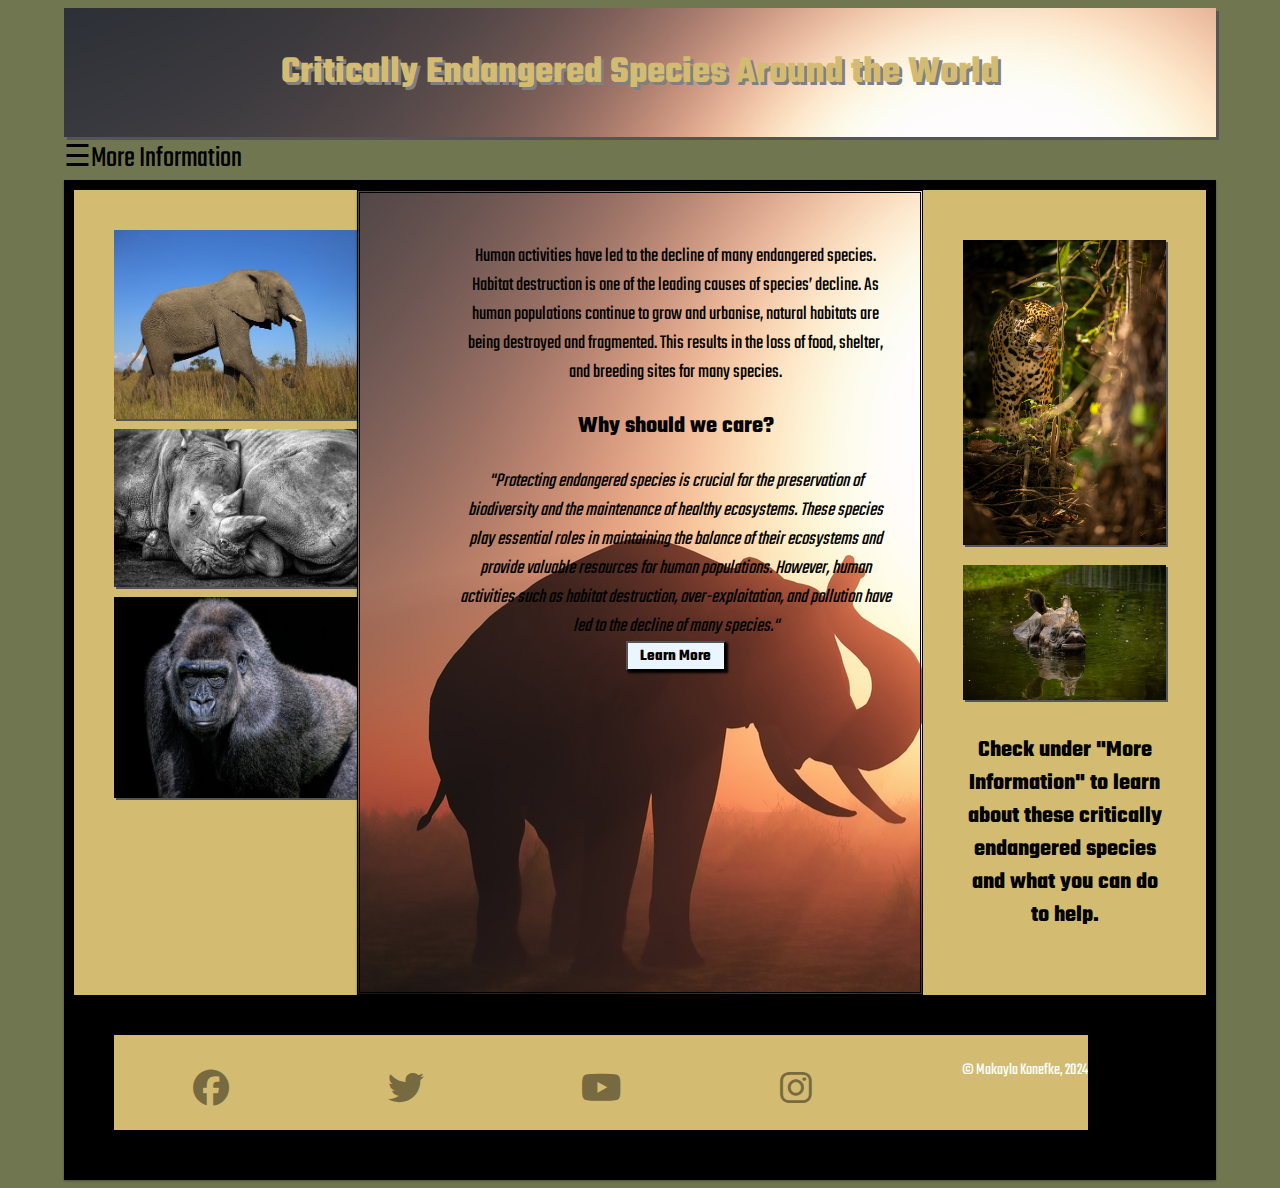
<file: finalproject/index.html>
<!DOCTYPE html>
<html>
<head>
<title>Endangered Species</title>
	<meta name="viewport" content="width=device-width, initial-scale=1.0">
	<meta name="description" content="Critically endangered species" />
    <meta name="keywords" content="critically, endangered, species, elephant, rhino, gorilla, Africa" />
    <link href="https://fonts.googleapis.com/css2?family=Teko:wght@300..700&display=swap" rel="stylesheet">
    <link href="css/fontawesome.css" rel="stylesheet" />
    <link href="css/brands.css" rel="stylesheet" />
    <link href="css/solid.css" rel="stylesheet" />
	<link rel="stylesheet" href="css/index.css" media="all"/>
    <link rel="stylesheet" href="css/print.css" media="print"/>
    
</head>
<body>
<header style="background-image: url('media/elephant-rhino.jpg'); background-position-x: left; background-repeat: no-repeat; background-size:cover; ">
 	<h1>Critically Endangered Species Around the World</h1>

 </header>   
    <div id="mySidenav" class="sidenav">
    <a href="javascript:void(0)" class="closebtn" onclick="closeNav()">&times;</a>
	<a href="https://www.worldwildlife.org/species/african-forest-elephant">African Forest Elephant<br> Location: Congo</a>
	<a href="https://www.worldwildlife.org/species/black-rhino">Black Rhino<br> Location: East Africa</a>
	<a href="https://www.worldwildlife.org/species/eastern-lowland-gorilla">Eastern Lowland Gorilla <br>Location: Congo</a>
	<a href="https://www.worldwildlife.org/species/amur-leopard">Amur Leopard <br> Location: Amur-Heilong</a>
	<a href="https://www.worldwildlife.org/species/sumatran-elephant">Sumatran Elephant <br> Location: Borneo and Sumatra</a>
	<a href="https://www.worldwildlife.org/species/javan-rhino">Javan Rhino <br>Location: Ujung Kulon National Park</a>
	<a href="https://wwf.panda.org/discover/our_focus/biodiversity/biodiversity/">How many animals<br>are extinct?</a>
    </div> 
    <div>
        <span style="font-size: 30px;cursor: pointer" onclick="openNav()">&#9776;More Information</span>
    </div>
    <script>
        function openNav() {
        document.getElementById("mySidenav").style.width = "250px";
        document.getElementById("main").style.width = "250px";
        }
        
        function closeNav() {
        document.getElementById("mySidenav").style.width = "0";
        document.getElementById("main").style.width = "0px";
        }
    </script>
<article class=" grid-container">    
<section class="grid-item">
	<img src="media/african-elephant.jpg" alt="African elephant">
    <br>
	<img src="media/rhino.jpg"  alt="rhino">
	<br>
    <img src="media/gorilla.jpg" alt="gorilla"> 
</section>
<section class="grid-item" id="content" style="background-image: url('media/elephant-rhino.jpg'); width: auto; height: auto; padding-left:100px; border:double black; ">
	<p>Human activities have led to the decline of many endangered species. Habitat destruction is one of the leading causes of species’ decline. As human populations continue to grow and urbanise, natural habitats are being destroyed and fragmented. 
        This results in the loss of food, shelter, and breeding sites for many species. </p>
    <h3>Why should we care?
    </h3> 
    <p><cite>"Protecting endangered species is crucial for the preservation of biodiversity and the maintenance of healthy ecosystems. These species play essential roles in maintaining the 
        balance of their ecosystems and provide valuable resources for human populations. However, human activities such as habitat destruction, over-exploitation, and pollution have led to the decline of many species."</cite><br>
        <button class="inputButton" type="reset" onclick="location.href='https://www.green.earth/blog/why-should-endangered-species-be-protected#:~:text=Protecting%20endangered%20species%20is%20crucial,valuable%20resources%20for%20human%20populations.'">
              Learn More
        </button> 
</section>
<aside  class="grid-item">
	<img src="media/leopard.jpg" alt="leopard">
	<img src="media/indian-rhino.jpg"  alt="indian rhino">
    <p>
    <h3 style="color:black;">Check under "More Information" to learn about these critically endangered species
    and what you can do to help.</h3>
    </p>
</aside>
<footer class="grid-item">
    <div class="icon-bar">
        <p>
        <a href="https://www.facebook.com/worldwildlifefund"><i class="fa-brands fa-facebook"></i></a>
        <a href="https://twitter.com/wwf"><i class="fa-brands fa-twitter"></i></i></a>
        <a href="https://www.youtube.com/user/WWF"><i class="fa-brands fa-youtube"></i></a>
        <a href="https://www.instagram.com/World_Wildlife/"><i class="fa-brands fa-instagram"></i></a></p>
        <p style="text-align:right;"> <small>&copy; Makayla Konefke, 2024</small></p>
    </div>
</footer>
</article>		
</body>
</html>
</file>
<file: finalproject/css/index.css>
body {
	font-family:"Teko", "Lucida Sans Regular", "Lucida Grande", "Lucida Sans Unicode", Geneva, Verdana, sans-serif;
	font-size:1.5em;
	background:#707750;
    width:90%;
    margin-right:auto;
    margin-left:auto;
}
.sidenav{
    position: relative;
    height: 100%;
    width: 0;
    position: fixed;
    z-index: 1;
    top: 0;
    left:0;
    background-color: #111;
    overflow-x: hidden;
    transition: 0.5s;
    padding-top: 60px;
}
.sidenav a{
    padding:8px 8px 8px 32px;
    text-decoration: none;
    font-size: 25px;
    color:#818181;
    display: block;
    transition: 0.3s;
}
.sidenav a:hover{
    color:#f1f1f1;
}
.sidenav .closebtn{
    position: absolute;
    top: 0;
    right: 25px;
    font-size:36px;
    margin-left: 50px;
}
#main {
    transition: margin-left .5s;
    padding: 20px;
  }
header{
	width:100%;
	margin-top:0%;
	background:black;
	box-shadow:3px 3px #555;
	font-size:1.5em; 
    padding-top:1%;
    padding-bottom:1%;
}
h1{
	color:#D3BC72;
    text-shadow:3px 3px gray;	
    text-align:center;
    font-size:3vmax;
}
h2{
	color:#D3BC72;
    text-shadow:3px 3px gray;	
    text-align:center;
    font-size:2vmax;
}
.inputButton{
	font-size:14pt;
	width: 100px; 
	height: 30px;
	font-size:12pt;
	background-color: #EBF5FF;
	color:black;
	font-family: "Teko", cursive;
	font-weight:900;
	margin-bottom:50px;
	box-shadow:2px 2px 2px black;
}
#content{
	background:rgb(122, 119, 100);
	margin-top:0px;
    color:black;
    padding:5%;
    background-image: url('media/elephant-rhino.jpg'); 
    background-position:center;
    background-repeat: no-repeat; 
    width: fit-content; 
    height: auto;
}

article, section, aside {
    
    background:#D3BC72;
    text-align: center;
    box-shadow: 0 1px 3px rgba(0,0,0,0.12), 0 1px 2px rgba(0,0,0,0.24);	
}
nav{
    background:rgb(122, 119, 100);
    text-align: center;
    box-shadow: 0 1px 3px rgba(0,0,0,0.12), 0 1px 2px rgba(0,0,0,0.24);
}
nav img {
    width:75%;
}
aside img{
    width:100%;
    margin-top:10px;
}
footer {
    background: black;
    color: #ffffff;
    text-align: right;
    font-size: 12px;
}
img{
	box-shadow:2px 2px #555;
	min-width:150px;
	width:100%;
}
.center{
	margin-right:auto;
	margin-left:auto;
}
.icon-bar {
    width: 480%; 
    background-color: #D3BC72;
    overflow: auto; 
}
.icon-bar a {
    float: left; 
    text-align: center; 
    width: 20%; 
    padding: 12px 0; 
    transition: all 0.3s ease; 
    color: #776a41;
    font-size: 36px; 
}
.icon-bar a:hover {
    background-color: #a99d76;
}

/* mobile and tablet*/
.grid-container {
  display: grid;
  grid-column-gap: 0px;
  grid-template-columns: 100%;
  padding:2%;
  background:black;    
}
.grid-item {
  padding: 0px;
  font-size: 20px;
  text-align: center;
}
section{
    width:100%;
}

/* desktop*/
@media screen and (min-width:800px) {
  .grid-container {
    display: grid;
    grid-column-gap: 0px;
    grid-template-columns: 25%  50% 25%;
    padding: 10px;
  }
  .grid-item {
  padding: 40px;
  font-size: 20px;
  text-align: center;
}
    footer img{
        display:block;
    }
}
</file>
<file: finalproject/css/print.css>
*{
	width:100%;
	font-size:12pt;
	font-family:sans-serif;
	background:white;
	color:black;
	text-align:left;
	margin:0px;
	padding:0px;
	display:block;
	top:0%;
	height:auto;
	border:none;
	text-shadow:none;
	border:none;
	font-weight:normal;
}
header,h1,h2,h3{
	font-family:sans-serif;
	color:black;
	font-size:12pt;
	text-align:left;
	text-shadow:none;
	background:none;
}

img{
    display: none;
}
script  {
    display:none;
}
.icon-bar{
    display: none;
}
.title{ grid-area:h; }
.menu{ grid-area:n; }
.content{ grid-area:m; }
.right{ grid-area:a; }
.contact{ grid-area:f; }

.grid-item{
	display:grid;
	grid-template-areas:
		'h h h'
		'n n n'
		'm m a'
		'f f f';
	grid-gap:0px;
	padding:0px;
	background:white;
}
</file>
<file: finalproject/css/brands.css>
/*!
 * Font Awesome Free 6.5.2 by @fontawesome - https://fontawesome.com
 * License - https://fontawesome.com/license/free (Icons: CC BY 4.0, Fonts: SIL OFL 1.1, Code: MIT License)
 * Copyright 2024 Fonticons, Inc.
 */
:root, :host {
  --fa-style-family-brands: 'Font Awesome 6 Brands';
  --fa-font-brands: normal 400 1em/1 'Font Awesome 6 Brands'; }

@font-face {
  font-family: 'Font Awesome 6 Brands';
  font-style: normal;
  font-weight: 400;
  font-display: block;
  src: url("../webfonts/fa-brands-400.woff2") format("woff2"), url("../webfonts/fa-brands-400.ttf") format("truetype"); }

.fab,
.fa-brands {
  font-weight: 400; }

.fa-monero:before {
  content: "\f3d0"; }

.fa-hooli:before {
  content: "\f427"; }

.fa-yelp:before {
  content: "\f1e9"; }

.fa-cc-visa:before {
  content: "\f1f0"; }

.fa-lastfm:before {
  content: "\f202"; }

.fa-shopware:before {
  content: "\f5b5"; }

.fa-creative-commons-nc:before {
  content: "\f4e8"; }

.fa-aws:before {
  content: "\f375"; }

.fa-redhat:before {
  content: "\f7bc"; }

.fa-yoast:before {
  content: "\f2b1"; }

.fa-cloudflare:before {
  content: "\e07d"; }

.fa-ups:before {
  content: "\f7e0"; }

.fa-pixiv:before {
  content: "\e640"; }

.fa-wpexplorer:before {
  content: "\f2de"; }

.fa-dyalog:before {
  content: "\f399"; }

.fa-bity:before {
  content: "\f37a"; }

.fa-stackpath:before {
  content: "\f842"; }

.fa-buysellads:before {
  content: "\f20d"; }

.fa-first-order:before {
  content: "\f2b0"; }

.fa-modx:before {
  content: "\f285"; }

.fa-guilded:before {
  content: "\e07e"; }

.fa-vnv:before {
  content: "\f40b"; }

.fa-square-js:before {
  content: "\f3b9"; }

.fa-js-square:before {
  content: "\f3b9"; }

.fa-microsoft:before {
  content: "\f3ca"; }

.fa-qq:before {
  content: "\f1d6"; }

.fa-orcid:before {
  content: "\f8d2"; }

.fa-java:before {
  content: "\f4e4"; }

.fa-invision:before {
  content: "\f7b0"; }

.fa-creative-commons-pd-alt:before {
  content: "\f4ed"; }

.fa-centercode:before {
  content: "\f380"; }

.fa-glide-g:before {
  content: "\f2a6"; }

.fa-drupal:before {
  content: "\f1a9"; }

.fa-jxl:before {
  content: "\e67b"; }

.fa-hire-a-helper:before {
  content: "\f3b0"; }

.fa-creative-commons-by:before {
  content: "\f4e7"; }

.fa-unity:before {
  content: "\e049"; }

.fa-whmcs:before {
  content: "\f40d"; }

.fa-rocketchat:before {
  content: "\f3e8"; }

.fa-vk:before {
  content: "\f189"; }

.fa-untappd:before {
  content: "\f405"; }

.fa-mailchimp:before {
  content: "\f59e"; }

.fa-css3-alt:before {
  content: "\f38b"; }

.fa-square-reddit:before {
  content: "\f1a2"; }

.fa-reddit-square:before {
  content: "\f1a2"; }

.fa-vimeo-v:before {
  content: "\f27d"; }

.fa-contao:before {
  content: "\f26d"; }

.fa-square-font-awesome:before {
  content: "\e5ad"; }

.fa-deskpro:before {
  content: "\f38f"; }

.fa-brave:before {
  content: "\e63c"; }

.fa-sistrix:before {
  content: "\f3ee"; }

.fa-square-instagram:before {
  content: "\e055"; }

.fa-instagram-square:before {
  content: "\e055"; }

.fa-battle-net:before {
  content: "\f835"; }

.fa-the-red-yeti:before {
  content: "\f69d"; }

.fa-square-hacker-news:before {
  content: "\f3af"; }

.fa-hacker-news-square:before {
  content: "\f3af"; }

.fa-edge:before {
  content: "\f282"; }

.fa-threads:before {
  content: "\e618"; }

.fa-napster:before {
  content: "\f3d2"; }

.fa-square-snapchat:before {
  content: "\f2ad"; }

.fa-snapchat-square:before {
  content: "\f2ad"; }

.fa-google-plus-g:before {
  content: "\f0d5"; }

.fa-artstation:before {
  content: "\f77a"; }

.fa-markdown:before {
  content: "\f60f"; }

.fa-sourcetree:before {
  content: "\f7d3"; }

.fa-google-plus:before {
  content: "\f2b3"; }

.fa-diaspora:before {
  content: "\f791"; }

.fa-foursquare:before {
  content: "\f180"; }

.fa-stack-overflow:before {
  content: "\f16c"; }

.fa-github-alt:before {
  content: "\f113"; }

.fa-phoenix-squadron:before {
  content: "\f511"; }

.fa-pagelines:before {
  content: "\f18c"; }

.fa-algolia:before {
  content: "\f36c"; }

.fa-red-river:before {
  content: "\f3e3"; }

.fa-creative-commons-sa:before {
  content: "\f4ef"; }

.fa-safari:before {
  content: "\f267"; }

.fa-google:before {
  content: "\f1a0"; }

.fa-square-font-awesome-stroke:before {
  content: "\f35c"; }

.fa-font-awesome-alt:before {
  content: "\f35c"; }

.fa-atlassian:before {
  content: "\f77b"; }

.fa-linkedin-in:before {
  content: "\f0e1"; }

.fa-digital-ocean:before {
  content: "\f391"; }

.fa-nimblr:before {
  content: "\f5a8"; }

.fa-chromecast:before {
  content: "\f838"; }

.fa-evernote:before {
  content: "\f839"; }

.fa-hacker-news:before {
  content: "\f1d4"; }

.fa-creative-commons-sampling:before {
  content: "\f4f0"; }

.fa-adversal:before {
  content: "\f36a"; }

.fa-creative-commons:before {
  content: "\f25e"; }

.fa-watchman-monitoring:before {
  content: "\e087"; }

.fa-fonticons:before {
  content: "\f280"; }

.fa-weixin:before {
  content: "\f1d7"; }

.fa-shirtsinbulk:before {
  content: "\f214"; }

.fa-codepen:before {
  content: "\f1cb"; }

.fa-git-alt:before {
  content: "\f841"; }

.fa-lyft:before {
  content: "\f3c3"; }

.fa-rev:before {
  content: "\f5b2"; }

.fa-windows:before {
  content: "\f17a"; }

.fa-wizards-of-the-coast:before {
  content: "\f730"; }

.fa-square-viadeo:before {
  content: "\f2aa"; }

.fa-viadeo-square:before {
  content: "\f2aa"; }

.fa-meetup:before {
  content: "\f2e0"; }

.fa-centos:before {
  content: "\f789"; }

.fa-adn:before {
  content: "\f170"; }

.fa-cloudsmith:before {
  content: "\f384"; }

.fa-opensuse:before {
  content: "\e62b"; }

.fa-pied-piper-alt:before {
  content: "\f1a8"; }

.fa-square-dribbble:before {
  content: "\f397"; }

.fa-dribbble-square:before {
  content: "\f397"; }

.fa-codiepie:before {
  content: "\f284"; }

.fa-node:before {
  content: "\f419"; }

.fa-mix:before {
  content: "\f3cb"; }

.fa-steam:before {
  content: "\f1b6"; }

.fa-cc-apple-pay:before {
  content: "\f416"; }

.fa-scribd:before {
  content: "\f28a"; }

.fa-debian:before {
  content: "\e60b"; }

.fa-openid:before {
  content: "\f19b"; }

.fa-instalod:before {
  content: "\e081"; }

.fa-expeditedssl:before {
  content: "\f23e"; }

.fa-sellcast:before {
  content: "\f2da"; }

.fa-square-twitter:before {
  content: "\f081"; }

.fa-twitter-square:before {
  content: "\f081"; }

.fa-r-project:before {
  content: "\f4f7"; }

.fa-delicious:before {
  content: "\f1a5"; }

.fa-freebsd:before {
  content: "\f3a4"; }

.fa-vuejs:before {
  content: "\f41f"; }

.fa-accusoft:before {
  content: "\f369"; }

.fa-ioxhost:before {
  content: "\f208"; }

.fa-fonticons-fi:before {
  content: "\f3a2"; }

.fa-app-store:before {
  content: "\f36f"; }

.fa-cc-mastercard:before {
  content: "\f1f1"; }

.fa-itunes-note:before {
  content: "\f3b5"; }

.fa-golang:before {
  content: "\e40f"; }

.fa-kickstarter:before {
  content: "\f3bb"; }

.fa-square-kickstarter:before {
  content: "\f3bb"; }

.fa-grav:before {
  content: "\f2d6"; }

.fa-weibo:before {
  content: "\f18a"; }

.fa-uncharted:before {
  content: "\e084"; }

.fa-firstdraft:before {
  content: "\f3a1"; }

.fa-square-youtube:before {
  content: "\f431"; }

.fa-youtube-square:before {
  content: "\f431"; }

.fa-wikipedia-w:before {
  content: "\f266"; }

.fa-wpressr:before {
  content: "\f3e4"; }

.fa-rendact:before {
  content: "\f3e4"; }

.fa-angellist:before {
  content: "\f209"; }

.fa-galactic-republic:before {
  content: "\f50c"; }

.fa-nfc-directional:before {
  content: "\e530"; }

.fa-skype:before {
  content: "\f17e"; }

.fa-joget:before {
  content: "\f3b7"; }

.fa-fedora:before {
  content: "\f798"; }

.fa-stripe-s:before {
  content: "\f42a"; }

.fa-meta:before {
  content: "\e49b"; }

.fa-laravel:before {
  content: "\f3bd"; }

.fa-hotjar:before {
  content: "\f3b1"; }

.fa-bluetooth-b:before {
  content: "\f294"; }

.fa-square-letterboxd:before {
  content: "\e62e"; }

.fa-sticker-mule:before {
  content: "\f3f7"; }

.fa-creative-commons-zero:before {
  content: "\f4f3"; }

.fa-hips:before {
  content: "\f452"; }

.fa-behance:before {
  content: "\f1b4"; }

.fa-reddit:before {
  content: "\f1a1"; }

.fa-discord:before {
  content: "\f392"; }

.fa-chrome:before {
  content: "\f268"; }

.fa-app-store-ios:before {
  content: "\f370"; }

.fa-cc-discover:before {
  content: "\f1f2"; }

.fa-wpbeginner:before {
  content: "\f297"; }

.fa-confluence:before {
  content: "\f78d"; }

.fa-shoelace:before {
  content: "\e60c"; }

.fa-mdb:before {
  content: "\f8ca"; }

.fa-dochub:before {
  content: "\f394"; }

.fa-accessible-icon:before {
  content: "\f368"; }

.fa-ebay:before {
  content: "\f4f4"; }

.fa-amazon:before {
  content: "\f270"; }

.fa-unsplash:before {
  content: "\e07c"; }

.fa-yarn:before {
  content: "\f7e3"; }

.fa-square-steam:before {
  content: "\f1b7"; }

.fa-steam-square:before {
  content: "\f1b7"; }

.fa-500px:before {
  content: "\f26e"; }

.fa-square-vimeo:before {
  content: "\f194"; }

.fa-vimeo-square:before {
  content: "\f194"; }

.fa-asymmetrik:before {
  content: "\f372"; }

.fa-font-awesome:before {
  content: "\f2b4"; }

.fa-font-awesome-flag:before {
  content: "\f2b4"; }

.fa-font-awesome-logo-full:before {
  content: "\f2b4"; }

.fa-gratipay:before {
  content: "\f184"; }

.fa-apple:before {
  content: "\f179"; }

.fa-hive:before {
  content: "\e07f"; }

.fa-gitkraken:before {
  content: "\f3a6"; }

.fa-keybase:before {
  content: "\f4f5"; }

.fa-apple-pay:before {
  content: "\f415"; }

.fa-padlet:before {
  content: "\e4a0"; }

.fa-amazon-pay:before {
  content: "\f42c"; }

.fa-square-github:before {
  content: "\f092"; }

.fa-github-square:before {
  content: "\f092"; }

.fa-stumbleupon:before {
  content: "\f1a4"; }

.fa-fedex:before {
  content: "\f797"; }

.fa-phoenix-framework:before {
  content: "\f3dc"; }

.fa-shopify:before {
  content: "\e057"; }

.fa-neos:before {
  content: "\f612"; }

.fa-square-threads:before {
  content: "\e619"; }

.fa-hackerrank:before {
  content: "\f5f7"; }

.fa-researchgate:before {
  content: "\f4f8"; }

.fa-swift:before {
  content: "\f8e1"; }

.fa-angular:before {
  content: "\f420"; }

.fa-speakap:before {
  content: "\f3f3"; }

.fa-angrycreative:before {
  content: "\f36e"; }

.fa-y-combinator:before {
  content: "\f23b"; }

.fa-empire:before {
  content: "\f1d1"; }

.fa-envira:before {
  content: "\f299"; }

.fa-google-scholar:before {
  content: "\e63b"; }

.fa-square-gitlab:before {
  content: "\e5ae"; }

.fa-gitlab-square:before {
  content: "\e5ae"; }

.fa-studiovinari:before {
  content: "\f3f8"; }

.fa-pied-piper:before {
  content: "\f2ae"; }

.fa-wordpress:before {
  content: "\f19a"; }

.fa-product-hunt:before {
  content: "\f288"; }

.fa-firefox:before {
  content: "\f269"; }

.fa-linode:before {
  content: "\f2b8"; }

.fa-goodreads:before {
  content: "\f3a8"; }

.fa-square-odnoklassniki:before {
  content: "\f264"; }

.fa-odnoklassniki-square:before {
  content: "\f264"; }

.fa-jsfiddle:before {
  content: "\f1cc"; }

.fa-sith:before {
  content: "\f512"; }

.fa-themeisle:before {
  content: "\f2b2"; }

.fa-page4:before {
  content: "\f3d7"; }

.fa-hashnode:before {
  content: "\e499"; }

.fa-react:before {
  content: "\f41b"; }

.fa-cc-paypal:before {
  content: "\f1f4"; }

.fa-squarespace:before {
  content: "\f5be"; }

.fa-cc-stripe:before {
  content: "\f1f5"; }

.fa-creative-commons-share:before {
  content: "\f4f2"; }

.fa-bitcoin:before {
  content: "\f379"; }

.fa-keycdn:before {
  content: "\f3ba"; }

.fa-opera:before {
  content: "\f26a"; }

.fa-itch-io:before {
  content: "\f83a"; }

.fa-umbraco:before {
  content: "\f8e8"; }

.fa-galactic-senate:before {
  content: "\f50d"; }

.fa-ubuntu:before {
  content: "\f7df"; }

.fa-draft2digital:before {
  content: "\f396"; }

.fa-stripe:before {
  content: "\f429"; }

.fa-houzz:before {
  content: "\f27c"; }

.fa-gg:before {
  content: "\f260"; }

.fa-dhl:before {
  content: "\f790"; }

.fa-square-pinterest:before {
  content: "\f0d3"; }

.fa-pinterest-square:before {
  content: "\f0d3"; }

.fa-xing:before {
  content: "\f168"; }

.fa-blackberry:before {
  content: "\f37b"; }

.fa-creative-commons-pd:before {
  content: "\f4ec"; }

.fa-playstation:before {
  content: "\f3df"; }

.fa-quinscape:before {
  content: "\f459"; }

.fa-less:before {
  content: "\f41d"; }

.fa-blogger-b:before {
  content: "\f37d"; }

.fa-opencart:before {
  content: "\f23d"; }

.fa-vine:before {
  content: "\f1ca"; }

.fa-signal-messenger:before {
  content: "\e663"; }

.fa-paypal:before {
  content: "\f1ed"; }

.fa-gitlab:before {
  content: "\f296"; }

.fa-typo3:before {
  content: "\f42b"; }

.fa-reddit-alien:before {
  content: "\f281"; }

.fa-yahoo:before {
  content: "\f19e"; }

.fa-dailymotion:before {
  content: "\e052"; }

.fa-affiliatetheme:before {
  content: "\f36b"; }

.fa-pied-piper-pp:before {
  content: "\f1a7"; }

.fa-bootstrap:before {
  content: "\f836"; }

.fa-odnoklassniki:before {
  content: "\f263"; }

.fa-nfc-symbol:before {
  content: "\e531"; }

.fa-mintbit:before {
  content: "\e62f"; }

.fa-ethereum:before {
  content: "\f42e"; }

.fa-speaker-deck:before {
  content: "\f83c"; }

.fa-creative-commons-nc-eu:before {
  content: "\f4e9"; }

.fa-patreon:before {
  content: "\f3d9"; }

.fa-avianex:before {
  content: "\f374"; }

.fa-ello:before {
  content: "\f5f1"; }

.fa-gofore:before {
  content: "\f3a7"; }

.fa-bimobject:before {
  content: "\f378"; }

.fa-brave-reverse:before {
  content: "\e63d"; }

.fa-facebook-f:before {
  content: "\f39e"; }

.fa-square-google-plus:before {
  content: "\f0d4"; }

.fa-google-plus-square:before {
  content: "\f0d4"; }

.fa-web-awesome:before {
  content: "\e682"; }

.fa-mandalorian:before {
  content: "\f50f"; }

.fa-first-order-alt:before {
  content: "\f50a"; }

.fa-osi:before {
  content: "\f41a"; }

.fa-google-wallet:before {
  content: "\f1ee"; }

.fa-d-and-d-beyond:before {
  content: "\f6ca"; }

.fa-periscope:before {
  content: "\f3da"; }

.fa-fulcrum:before {
  content: "\f50b"; }

.fa-cloudscale:before {
  content: "\f383"; }

.fa-forumbee:before {
  content: "\f211"; }

.fa-mizuni:before {
  content: "\f3cc"; }

.fa-schlix:before {
  content: "\f3ea"; }

.fa-square-xing:before {
  content: "\f169"; }

.fa-xing-square:before {
  content: "\f169"; }

.fa-bandcamp:before {
  content: "\f2d5"; }

.fa-wpforms:before {
  content: "\f298"; }

.fa-cloudversify:before {
  content: "\f385"; }

.fa-usps:before {
  content: "\f7e1"; }

.fa-megaport:before {
  content: "\f5a3"; }

.fa-magento:before {
  content: "\f3c4"; }

.fa-spotify:before {
  content: "\f1bc"; }

.fa-optin-monster:before {
  content: "\f23c"; }

.fa-fly:before {
  content: "\f417"; }

.fa-aviato:before {
  content: "\f421"; }

.fa-itunes:before {
  content: "\f3b4"; }

.fa-cuttlefish:before {
  content: "\f38c"; }

.fa-blogger:before {
  content: "\f37c"; }

.fa-flickr:before {
  content: "\f16e"; }

.fa-viber:before {
  content: "\f409"; }

.fa-soundcloud:before {
  content: "\f1be"; }

.fa-digg:before {
  content: "\f1a6"; }

.fa-tencent-weibo:before {
  content: "\f1d5"; }

.fa-letterboxd:before {
  content: "\e62d"; }

.fa-symfony:before {
  content: "\f83d"; }

.fa-maxcdn:before {
  content: "\f136"; }

.fa-etsy:before {
  content: "\f2d7"; }

.fa-facebook-messenger:before {
  content: "\f39f"; }

.fa-audible:before {
  content: "\f373"; }

.fa-think-peaks:before {
  content: "\f731"; }

.fa-bilibili:before {
  content: "\e3d9"; }

.fa-erlang:before {
  content: "\f39d"; }

.fa-x-twitter:before {
  content: "\e61b"; }

.fa-cotton-bureau:before {
  content: "\f89e"; }

.fa-dashcube:before {
  content: "\f210"; }

.fa-42-group:before {
  content: "\e080"; }

.fa-innosoft:before {
  content: "\e080"; }

.fa-stack-exchange:before {
  content: "\f18d"; }

.fa-elementor:before {
  content: "\f430"; }

.fa-square-pied-piper:before {
  content: "\e01e"; }

.fa-pied-piper-square:before {
  content: "\e01e"; }

.fa-creative-commons-nd:before {
  content: "\f4eb"; }

.fa-palfed:before {
  content: "\f3d8"; }

.fa-superpowers:before {
  content: "\f2dd"; }

.fa-resolving:before {
  content: "\f3e7"; }

.fa-xbox:before {
  content: "\f412"; }

.fa-square-web-awesome-stroke:before {
  content: "\e684"; }

.fa-searchengin:before {
  content: "\f3eb"; }

.fa-tiktok:before {
  content: "\e07b"; }

.fa-square-facebook:before {
  content: "\f082"; }

.fa-facebook-square:before {
  content: "\f082"; }

.fa-renren:before {
  content: "\f18b"; }

.fa-linux:before {
  content: "\f17c"; }

.fa-glide:before {
  content: "\f2a5"; }

.fa-linkedin:before {
  content: "\f08c"; }

.fa-hubspot:before {
  content: "\f3b2"; }

.fa-deploydog:before {
  content: "\f38e"; }

.fa-twitch:before {
  content: "\f1e8"; }

.fa-ravelry:before {
  content: "\f2d9"; }

.fa-mixer:before {
  content: "\e056"; }

.fa-square-lastfm:before {
  content: "\f203"; }

.fa-lastfm-square:before {
  content: "\f203"; }

.fa-vimeo:before {
  content: "\f40a"; }

.fa-mendeley:before {
  content: "\f7b3"; }

.fa-uniregistry:before {
  content: "\f404"; }

.fa-figma:before {
  content: "\f799"; }

.fa-creative-commons-remix:before {
  content: "\f4ee"; }

.fa-cc-amazon-pay:before {
  content: "\f42d"; }

.fa-dropbox:before {
  content: "\f16b"; }

.fa-instagram:before {
  content: "\f16d"; }

.fa-cmplid:before {
  content: "\e360"; }

.fa-upwork:before {
  content: "\e641"; }

.fa-facebook:before {
  content: "\f09a"; }

.fa-gripfire:before {
  content: "\f3ac"; }

.fa-jedi-order:before {
  content: "\f50e"; }

.fa-uikit:before {
  content: "\f403"; }

.fa-fort-awesome-alt:before {
  content: "\f3a3"; }

.fa-phabricator:before {
  content: "\f3db"; }

.fa-ussunnah:before {
  content: "\f407"; }

.fa-earlybirds:before {
  content: "\f39a"; }

.fa-trade-federation:before {
  content: "\f513"; }

.fa-autoprefixer:before {
  content: "\f41c"; }

.fa-whatsapp:before {
  content: "\f232"; }

.fa-square-upwork:before {
  content: "\e67c"; }

.fa-slideshare:before {
  content: "\f1e7"; }

.fa-google-play:before {
  content: "\f3ab"; }

.fa-viadeo:before {
  content: "\f2a9"; }

.fa-line:before {
  content: "\f3c0"; }

.fa-google-drive:before {
  content: "\f3aa"; }

.fa-servicestack:before {
  content: "\f3ec"; }

.fa-simplybuilt:before {
  content: "\f215"; }

.fa-bitbucket:before {
  content: "\f171"; }

.fa-imdb:before {
  content: "\f2d8"; }

.fa-deezer:before {
  content: "\e077"; }

.fa-raspberry-pi:before {
  content: "\f7bb"; }

.fa-jira:before {
  content: "\f7b1"; }

.fa-docker:before {
  content: "\f395"; }

.fa-screenpal:before {
  content: "\e570"; }

.fa-bluetooth:before {
  content: "\f293"; }

.fa-gitter:before {
  content: "\f426"; }

.fa-d-and-d:before {
  content: "\f38d"; }

.fa-microblog:before {
  content: "\e01a"; }

.fa-cc-diners-club:before {
  content: "\f24c"; }

.fa-gg-circle:before {
  content: "\f261"; }

.fa-pied-piper-hat:before {
  content: "\f4e5"; }

.fa-kickstarter-k:before {
  content: "\f3bc"; }

.fa-yandex:before {
  content: "\f413"; }

.fa-readme:before {
  content: "\f4d5"; }

.fa-html5:before {
  content: "\f13b"; }

.fa-sellsy:before {
  content: "\f213"; }

.fa-square-web-awesome:before {
  content: "\e683"; }

.fa-sass:before {
  content: "\f41e"; }

.fa-wirsindhandwerk:before {
  content: "\e2d0"; }

.fa-wsh:before {
  content: "\e2d0"; }

.fa-buromobelexperte:before {
  content: "\f37f"; }

.fa-salesforce:before {
  content: "\f83b"; }

.fa-octopus-deploy:before {
  content: "\e082"; }

.fa-medapps:before {
  content: "\f3c6"; }

.fa-ns8:before {
  content: "\f3d5"; }

.fa-pinterest-p:before {
  content: "\f231"; }

.fa-apper:before {
  content: "\f371"; }

.fa-fort-awesome:before {
  content: "\f286"; }

.fa-waze:before {
  content: "\f83f"; }

.fa-bluesky:before {
  content: "\e671"; }

.fa-cc-jcb:before {
  content: "\f24b"; }

.fa-snapchat:before {
  content: "\f2ab"; }

.fa-snapchat-ghost:before {
  content: "\f2ab"; }

.fa-fantasy-flight-games:before {
  content: "\f6dc"; }

.fa-rust:before {
  content: "\e07a"; }

.fa-wix:before {
  content: "\f5cf"; }

.fa-square-behance:before {
  content: "\f1b5"; }

.fa-behance-square:before {
  content: "\f1b5"; }

.fa-supple:before {
  content: "\f3f9"; }

.fa-webflow:before {
  content: "\e65c"; }

.fa-rebel:before {
  content: "\f1d0"; }

.fa-css3:before {
  content: "\f13c"; }

.fa-staylinked:before {
  content: "\f3f5"; }

.fa-kaggle:before {
  content: "\f5fa"; }

.fa-space-awesome:before {
  content: "\e5ac"; }

.fa-deviantart:before {
  content: "\f1bd"; }

.fa-cpanel:before {
  content: "\f388"; }

.fa-goodreads-g:before {
  content: "\f3a9"; }

.fa-square-git:before {
  content: "\f1d2"; }

.fa-git-square:before {
  content: "\f1d2"; }

.fa-square-tumblr:before {
  content: "\f174"; }

.fa-tumblr-square:before {
  content: "\f174"; }

.fa-trello:before {
  content: "\f181"; }

.fa-creative-commons-nc-jp:before {
  content: "\f4ea"; }

.fa-get-pocket:before {
  content: "\f265"; }

.fa-perbyte:before {
  content: "\e083"; }

.fa-grunt:before {
  content: "\f3ad"; }

.fa-weebly:before {
  content: "\f5cc"; }

.fa-connectdevelop:before {
  content: "\f20e"; }

.fa-leanpub:before {
  content: "\f212"; }

.fa-black-tie:before {
  content: "\f27e"; }

.fa-themeco:before {
  content: "\f5c6"; }

.fa-python:before {
  content: "\f3e2"; }

.fa-android:before {
  content: "\f17b"; }

.fa-bots:before {
  content: "\e340"; }

.fa-free-code-camp:before {
  content: "\f2c5"; }

.fa-hornbill:before {
  content: "\f592"; }

.fa-js:before {
  content: "\f3b8"; }

.fa-ideal:before {
  content: "\e013"; }

.fa-git:before {
  content: "\f1d3"; }

.fa-dev:before {
  content: "\f6cc"; }

.fa-sketch:before {
  content: "\f7c6"; }

.fa-yandex-international:before {
  content: "\f414"; }

.fa-cc-amex:before {
  content: "\f1f3"; }

.fa-uber:before {
  content: "\f402"; }

.fa-github:before {
  content: "\f09b"; }

.fa-php:before {
  content: "\f457"; }

.fa-alipay:before {
  content: "\f642"; }

.fa-youtube:before {
  content: "\f167"; }

.fa-skyatlas:before {
  content: "\f216"; }

.fa-firefox-browser:before {
  content: "\e007"; }

.fa-replyd:before {
  content: "\f3e6"; }

.fa-suse:before {
  content: "\f7d6"; }

.fa-jenkins:before {
  content: "\f3b6"; }

.fa-twitter:before {
  content: "\f099"; }

.fa-rockrms:before {
  content: "\f3e9"; }

.fa-pinterest:before {
  content: "\f0d2"; }

.fa-buffer:before {
  content: "\f837"; }

.fa-npm:before {
  content: "\f3d4"; }

.fa-yammer:before {
  content: "\f840"; }

.fa-btc:before {
  content: "\f15a"; }

.fa-dribbble:before {
  content: "\f17d"; }

.fa-stumbleupon-circle:before {
  content: "\f1a3"; }

.fa-internet-explorer:before {
  content: "\f26b"; }

.fa-stubber:before {
  content: "\e5c7"; }

.fa-telegram:before {
  content: "\f2c6"; }

.fa-telegram-plane:before {
  content: "\f2c6"; }

.fa-old-republic:before {
  content: "\f510"; }

.fa-odysee:before {
  content: "\e5c6"; }

.fa-square-whatsapp:before {
  content: "\f40c"; }

.fa-whatsapp-square:before {
  content: "\f40c"; }

.fa-node-js:before {
  content: "\f3d3"; }

.fa-edge-legacy:before {
  content: "\e078"; }

.fa-slack:before {
  content: "\f198"; }

.fa-slack-hash:before {
  content: "\f198"; }

.fa-medrt:before {
  content: "\f3c8"; }

.fa-usb:before {
  content: "\f287"; }

.fa-tumblr:before {
  content: "\f173"; }

.fa-vaadin:before {
  content: "\f408"; }

.fa-quora:before {
  content: "\f2c4"; }

.fa-square-x-twitter:before {
  content: "\e61a"; }

.fa-reacteurope:before {
  content: "\f75d"; }

.fa-medium:before {
  content: "\f23a"; }

.fa-medium-m:before {
  content: "\f23a"; }

.fa-amilia:before {
  content: "\f36d"; }

.fa-mixcloud:before {
  content: "\f289"; }

.fa-flipboard:before {
  content: "\f44d"; }

.fa-viacoin:before {
  content: "\f237"; }

.fa-critical-role:before {
  content: "\f6c9"; }

.fa-sitrox:before {
  content: "\e44a"; }

.fa-discourse:before {
  content: "\f393"; }

.fa-joomla:before {
  content: "\f1aa"; }

.fa-mastodon:before {
  content: "\f4f6"; }

.fa-airbnb:before {
  content: "\f834"; }

.fa-wolf-pack-battalion:before {
  content: "\f514"; }

.fa-buy-n-large:before {
  content: "\f8a6"; }

.fa-gulp:before {
  content: "\f3ae"; }

.fa-creative-commons-sampling-plus:before {
  content: "\f4f1"; }

.fa-strava:before {
  content: "\f428"; }

.fa-ember:before {
  content: "\f423"; }

.fa-canadian-maple-leaf:before {
  content: "\f785"; }

.fa-teamspeak:before {
  content: "\f4f9"; }

.fa-pushed:before {
  content: "\f3e1"; }

.fa-wordpress-simple:before {
  content: "\f411"; }

.fa-nutritionix:before {
  content: "\f3d6"; }

.fa-wodu:before {
  content: "\e088"; }

.fa-google-pay:before {
  content: "\e079"; }

.fa-intercom:before {
  content: "\f7af"; }

.fa-zhihu:before {
  content: "\f63f"; }

.fa-korvue:before {
  content: "\f42f"; }

.fa-pix:before {
  content: "\e43a"; }

.fa-steam-symbol:before {
  content: "\f3f6"; }
</file>
<file: finalproject/css/solid.css>
/*!
 * Font Awesome Free 6.5.2 by @fontawesome - https://fontawesome.com
 * License - https://fontawesome.com/license/free (Icons: CC BY 4.0, Fonts: SIL OFL 1.1, Code: MIT License)
 * Copyright 2024 Fonticons, Inc.
 */
:root, :host {
  --fa-style-family-classic: 'Font Awesome 6 Free';
  --fa-font-solid: normal 900 1em/1 'Font Awesome 6 Free'; }

@font-face {
  font-family: 'Font Awesome 6 Free';
  font-style: normal;
  font-weight: 900;
  font-display: block;
  src: url("../webfonts/fa-solid-900.woff2") format("woff2"), url("../webfonts/fa-solid-900.ttf") format("truetype"); }

.fas,
.fa-solid {
  font-weight: 900; }
</file>
